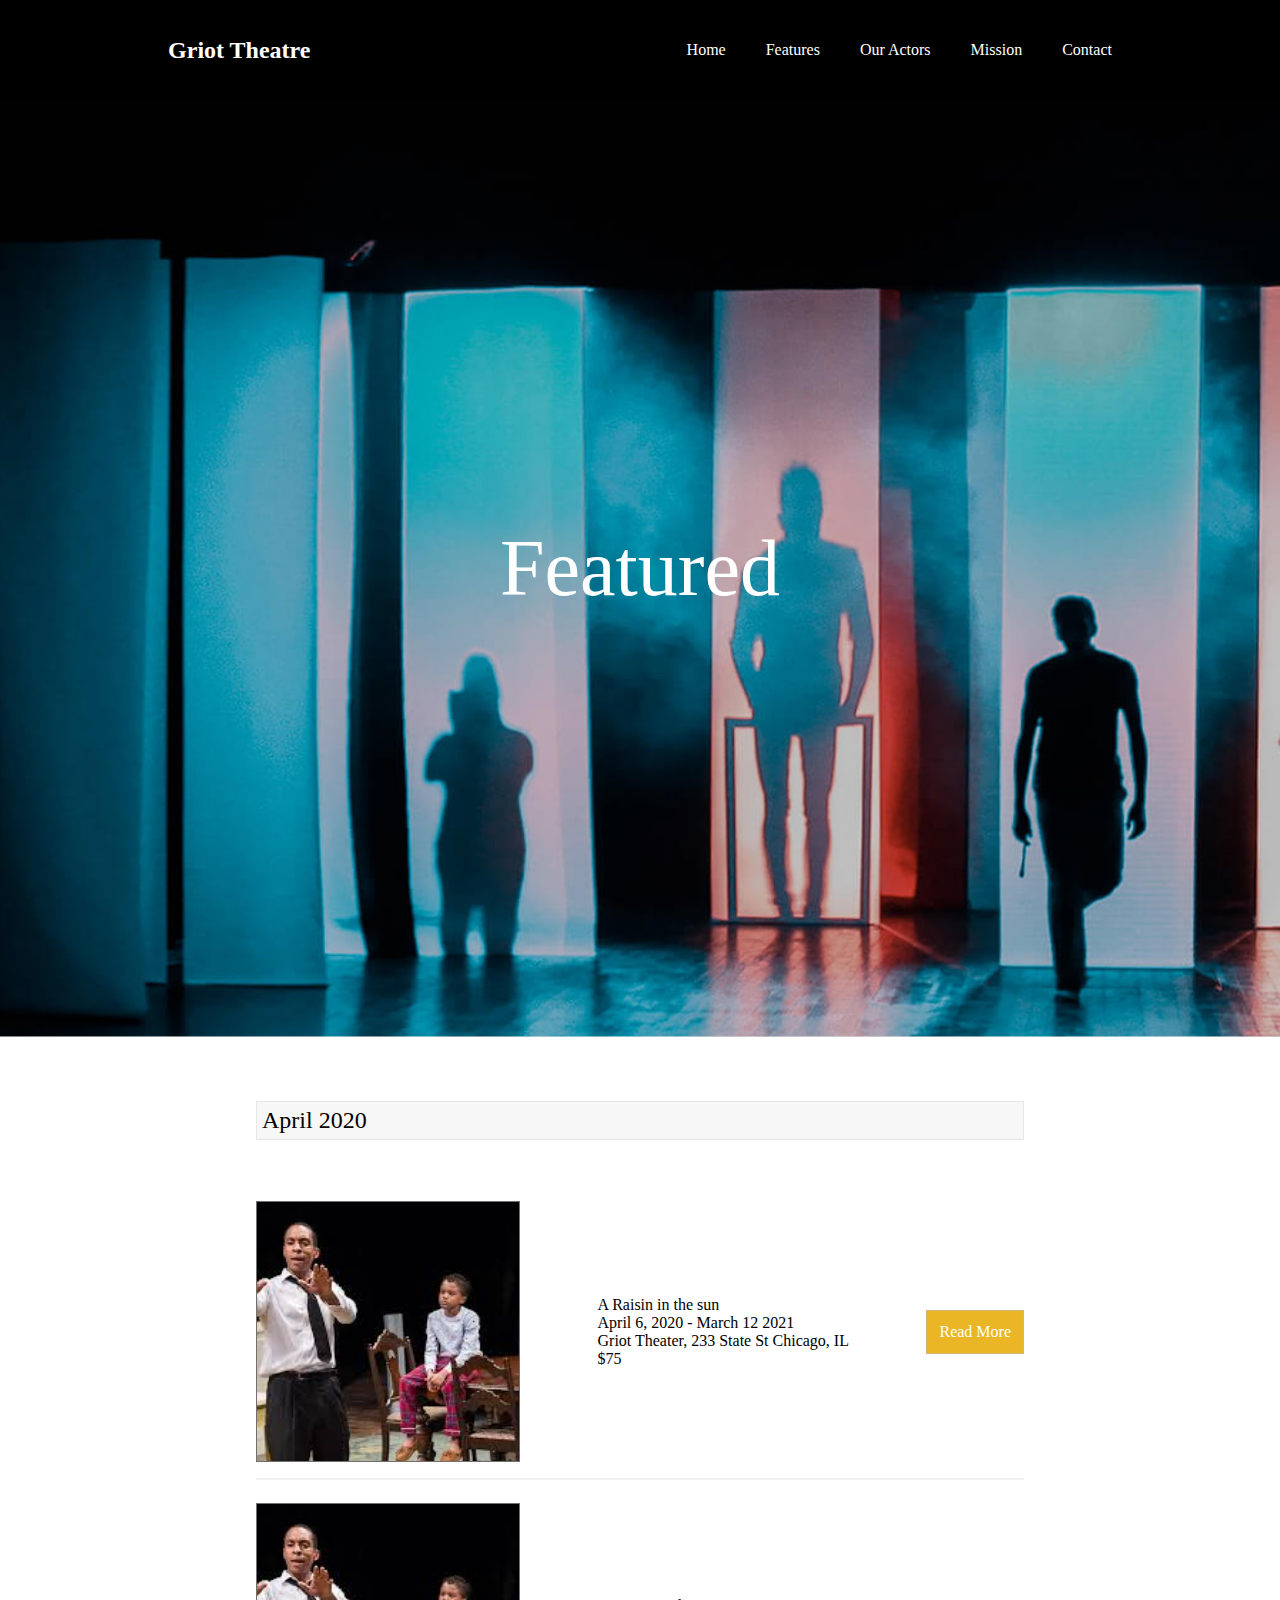
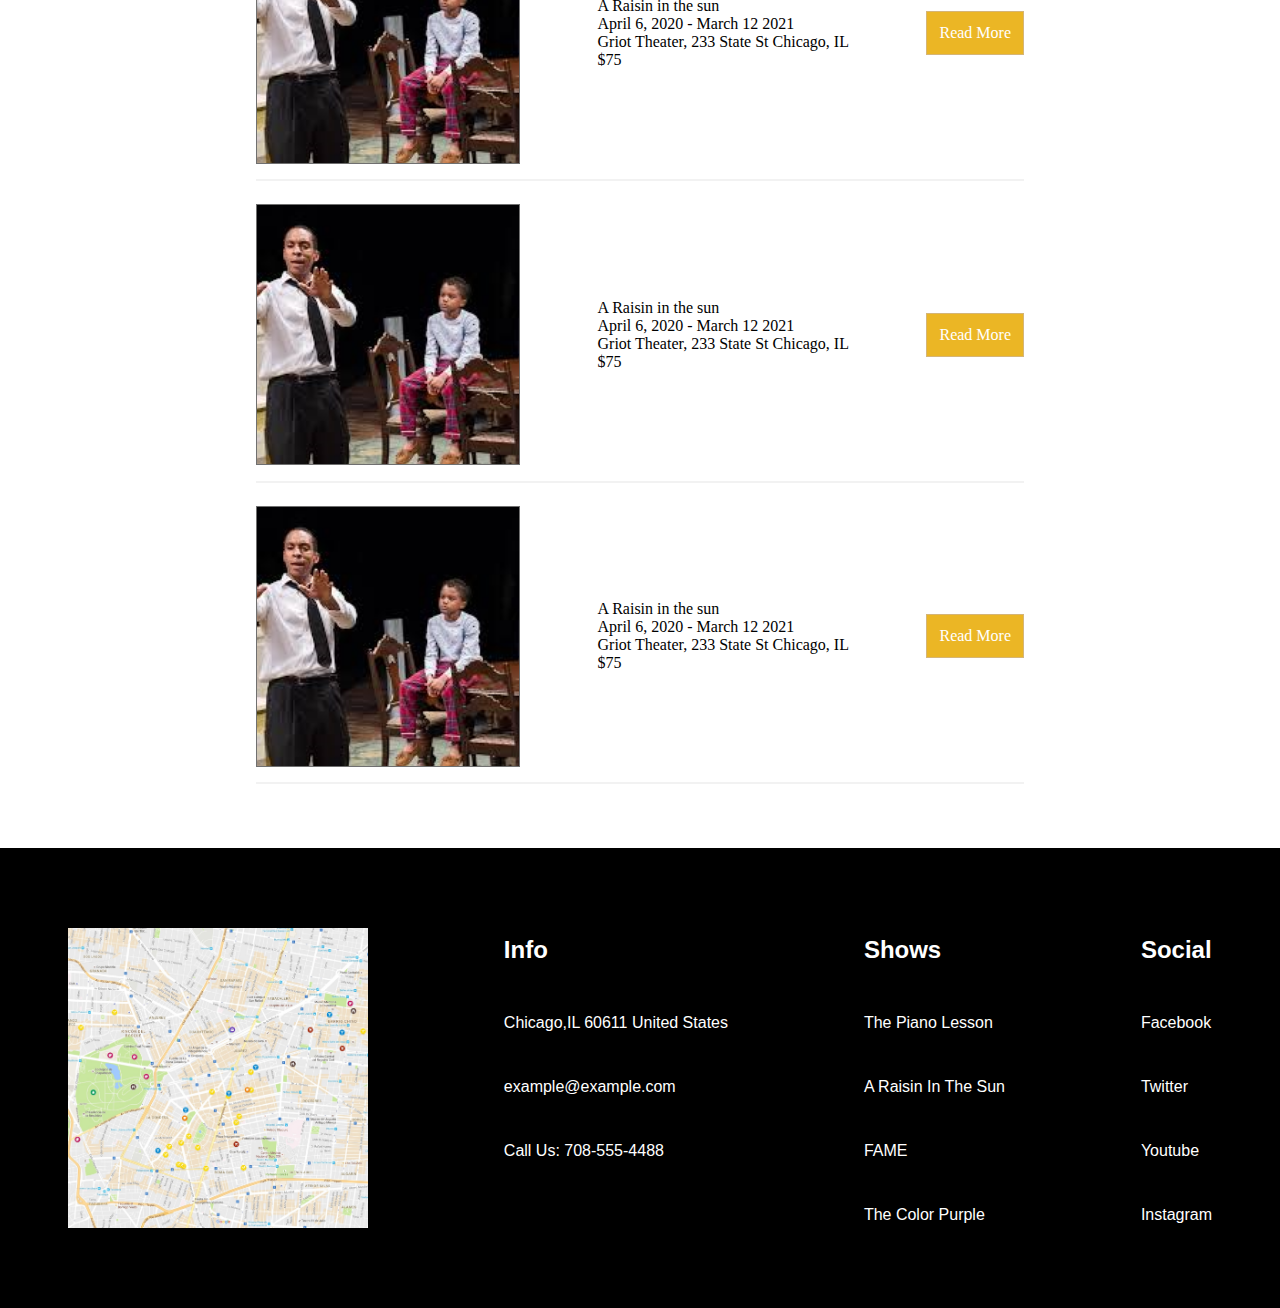
<file: index.html>
<!DOCTYPE html>
<html lang="en">
<head>
    <meta charset="UTF-8">
    <meta http-equiv="X-UA-Compatible" content="IE=edge">
    <meta name="viewport" content="width=device-width, initial-scale=1.0">
    <link rel="stylesheet" href="css/styles.css">
    <title>Theatre Company Featured Shows</title>
</head>
<body>
    <div class="flexbox-container header">
        <div class="flexbox-item header-title">
            <h2>Griot Theatre</h2>
        </div>
        <div class="flexbox-item header-links">
            <li>
                <ul>Home</ul>
                <ul>Features</ul>
                <ul>Our Actors</ul>
                <ul>Mission</ul>
                <ul>Contact</ul>
            </li>
        </div>
    </div>
    <div class='flexbox-container'>
        <h1 class='page-title'>Featured</h1>
        <img class ='title_image' src='css/theater-image-background.png'>
    </div>
    <div class="flexbox-container show-list">
        <div class='flexbox-item month'>
            <h2>April 2020</h2>
        </div>
        <div class="flexbox-item show">
            <img src='css/a-raisin-in-the-sun-theater-1.png'>
            <p>A Raisin in the sun<br>April 6, 2020 - March 12 2021<br>Griot Theater, 233 State St Chicago, IL<br>$75</p>
            <button>Read More</button>
        </div>
        <div class="flexbox-item show">
            <img src='css/a-raisin-in-the-sun-theater-1.png'>
            <p>A Raisin in the sun<br>April 6, 2020 - March 12 2021<br>Griot Theater, 233 State St Chicago, IL<br>$75</p>
            <button>Read More</button>
        </div>
        <div class="flexbox-item show">
            <img src='css/a-raisin-in-the-sun-theater-1.png'>
            <p>A Raisin in the sun<br>April 6, 2020 - March 12 2021<br>Griot Theater, 233 State St Chicago, IL<br>$75</p>
            <button>Read More</button>
        </div>
        <div class="flexbox-item show">
            <img src='css/a-raisin-in-the-sun-theater-1.png'>
            <p>A Raisin in the sun<br>April 6, 2020 - March 12 2021<br>Griot Theater, 233 State St Chicago, IL<br>$75</p>
            <button>Read More</button>
        </div>
    </div>
    <div class="flexbox-container footer">
        <img class='map' src='css/GoogleMapTA.jpg'>
        <div class="footer-items">
            <h2 class='footer-item-title'>Info</h2>
            <li class="footer-list">
                <ul>Chicago,IL 60611 United States</ul>
                <ul>example@example.com</ul>
                <ul>Call Us: 708-555-4488</ul>
                <ul class="blank">blank</ul>
            </li>
        </div>
        <div class="footer-items">
            <h2 class='footer-item-title'>Shows</h2>
            <li class="footer-list">
                <ul>The Piano Lesson</ul>
                <ul>A Raisin In The Sun</ul>
                <ul>FAME</ul>
                <ul>The Color Purple</ul>
            </li>
        </div>
        <div class="footer-items">
            <h2 class='footer-item-title'>Social</h2>
            <li class="footer-list">
                <ul>Facebook</ul>
                <ul>Twitter</ul>
                <ul>Youtube</ul>
                <ul>Instagram</ul>
            </li>
        </div>
    </div>
</body>
</html>
</file>
<file: css/styles.css>
html, body{
    border: 0px;
    margin: 0px;
    padding: 0px;
    font-family: "Roboto", serif;
    font-weight: 500;
}

.header{
    background-color: black;
    color: white;
    height: 100px;
}

li{
    list-style: none;
}

.header-links ul{
    list-style: none;
    float: left;
}

.page-title{
    text-align:center;
    position: absolute;
    color: white;
    z-index: 1;
    font-size: 500%;
    font-weight: 500;
}

.title-image{
    background-repeat: no-repeat;
    background-size: cover;
    background-position: center;
    position: relative;
    width: 100%;
}

.show-list{
    display: flex;
    flex-direction: row;
    flex-wrap: wrap;
    margin: 5% 20%;
}

.month{
    border: 1px solid #E6E6E6;
    background-color: #F7F7F7;
    width: 100%;
    height: 5%;
    text-align: center;
    margin-bottom: 5%;
    font-weight: lighter;
}

.month h2{
    font-weight: lighter;
    text-align: left;
    margin-left: 20px;
    margin: 5px;
}

.show{
    width: 100%;
    display: flex;
    align-items: center;
    justify-content: space-between;
    padding-top: 3%;
    padding-bottom: 2%;
    border-bottom: 2px solid #F2F2F2;
}

.show button{
    background-color: #EBB625;
    color:white;
    border: 1px solid #D5B576;
    padding: 12px;
    font-family: "Roboto", serif;
    font-size: medium;
}

.show button:hover{
    background-color: #8f7222;
}

.footer{
    background-color: black;
    color: white;
    display: flex;
    flex-direction: row;
    justify-content: left;
    font-family: 'Roboto', sans-serif;
}

.map{
    width: 300px;
    height: auto;
    margin-top: 80px;
    margin-bottom: 80px;
}

.footer-list ul{
    padding-left: 0px;
    padding-top: 30px;
}

.blank{
    color: black;
}

.flexbox-container {
    display: flex;
    justify-content: space-around;
    align-items: center;
}
</file>
